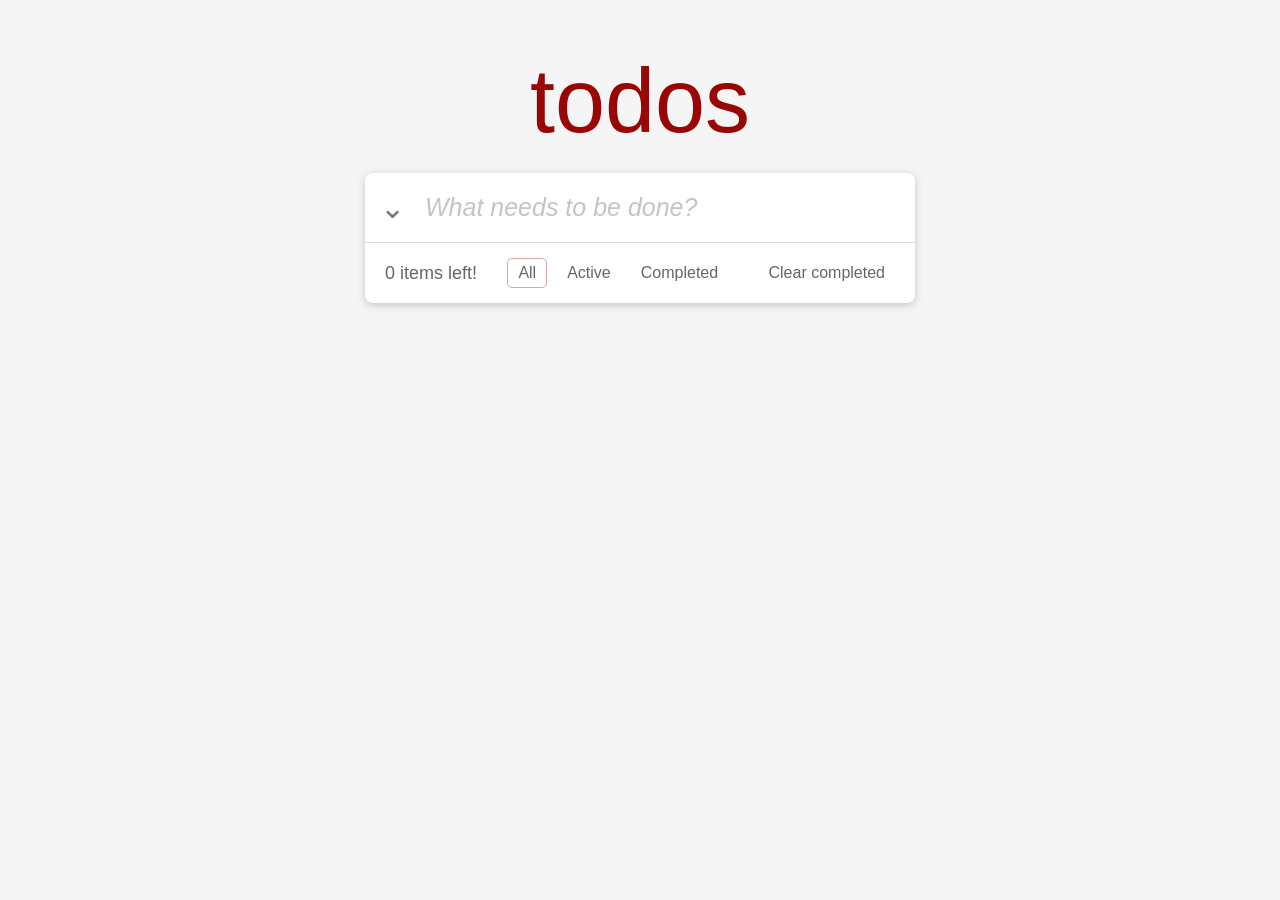
<file: index.html>
<!DOCTYPE html>
<html lang="en">
<head>
  <meta charset="UTF-8" />
  <meta name="viewport" content="width=device-width, initial-scale=1.0"/>
  <title>Todo App</title>
  <link rel="stylesheet" href="style.css"/>
</head>
<body>

  <div class="container">

    <h1>todos</h1>

    <div class="todo-box">

      <div class="input-section">
        <button id="selectAll">⌄</button>
        <input type="text" id="todoInput" placeholder="What needs to be done?">
      </div>

      <ul id="todoList"></ul>
      

      <div class="bottom">
        <span id="count">0 items left!</span>

        <div class="filters">
          <button class="active">All</button>
          <button class="filter">Active</button>
          <button class="filter">Completed</button>
        </div>

        <button id="clearBtn">Clear completed</button>
      </div>

    </div>

  </div>
 

  <script src="todo.js"></script>
</body>
</html>
</file>
<file: style.css>
*{
  margin:0;
  padding:0;
  box-sizing:border-box;
  font-family: Arial, Helvetica, sans-serif;
}

body{
  background:#f5f5f5;
  display:flex;
  justify-content:center;
  padding-top:50px;
}

.container{
  width:550px;
}

h1{
  text-align:center;
  font-size:90px;
  color:#980606;
  font-weight:200;
  margin-bottom:20px;
}

.todo-box{
  background:white;
  box-shadow:0 2px 8px rgba(0,0,0,0.2);
  border-radius:8px;
  overflow:hidden;
}

.input-section{
  display:flex;
  align-items:center;
  border-bottom:1px solid #ddd;
}

.input-section input{
  width:100%;
  padding:20px;
  font-size:25px;
  border:none;
  outline:none;
  color:#666;
}

.input-section input::placeholder{
  color:#c4c4c4;
  font-style:italic;
}

#selectAll{
  border:none;
  background:transparent;
  font-size:30px;
  cursor:pointer;
  color:#777;
  margin-left:15px;
}

#todoList{
  list-style:none;
}

#todoList li{
  display:flex;
  align-items:center;
  gap:15px;
  padding:18px 20px;
  border-bottom:1px solid #eee;
  font-size:20px;
  color:#666;
}

#todoList li:hover{
  background:#fafafa;
}

#todoList li.completed{
  text-decoration:line-through;
  color:#bbb;
}

.checkbox{
  width:28px;
  height:28px;
  cursor:pointer;
}

li span{
  flex:1;
  margin-left:10px;
  word-break:break-word;
}

li input[type="text"]{
  flex:1;
  padding:8px 10px;
  font-size:18px;
  border:1px solid #ddd;
  border-radius:5px;
  outline:none;
}

.deleteBtn{
  background:none;
  border:none;
  color:red;
  font-size:22px;
  cursor:pointer;
  margin-left:auto;
  transition:0.2s;
}

.deleteBtn:hover{
  color:darkred;
  transform:scale(1.2);
}

.bottom{
  display:flex;
  justify-content:space-between;
  align-items:center;
  padding:15px 20px;
  font-size:18px;
  color:#666;
}

.filters{
  display:flex;
  gap:10px;
}

.filters button,
#clearBtn{
  border:none;
  background:none;
  cursor:pointer;
  font-size:16px;
  color:#666;
  padding:5px 10px;
  border-radius:5px;
  transition:0.2s;
}

.filters button:hover,
#clearBtn:hover{
  background:#f2f2f2;
}

.filters .active{
  border:1px solid #d6a5a5;
  border-radius:5px;
}
</file>
